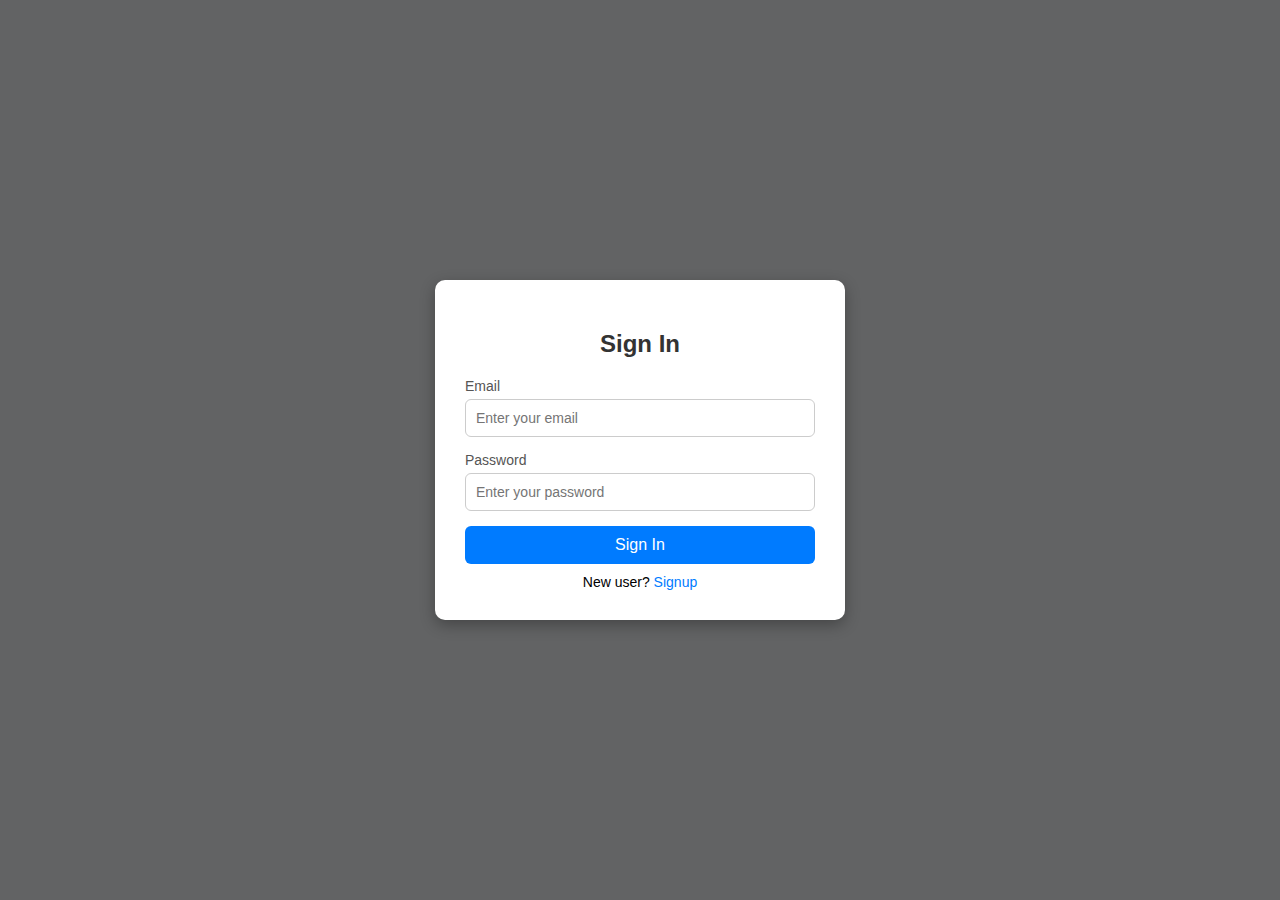
<file: ecommerce.html>
<!DOCTYPE html>
<html lang="en">
<head>
  <meta charset="UTF-8">
  <meta name="viewport" content="width=device-width, initial-scale=1.0">
  <title>E-Commerce | Sign In</title>
  <style>
    body {
      margin: 0;
      font-family: Arial, sans-serif;
      background: #f5f7fa;
    }

    /* Banner Section */
    .banner {
      height: 100vh;
      background: url("https://images.unsplash.com/photo-1542291026-7eec264c27ff?auto=format&fit=crop&w=1600&q=80") no-repeat center center/cover;
      display: flex;
      justify-content: center;
      align-items: center;
      position: relative;
    }

    .banner::after {
      content: "";
      position: absolute;
      top: 0; left: 0;
      width: 100%; height: 100%;
      background: rgba(0, 0, 0, 0.6); /* dark overlay */
    }

    /* Form Container Over Banner */
    .container {
      width: 350px;
      background: #fff;
      border-radius: 10px;
      box-shadow: 0 5px 15px rgba(0,0,0,0.3);
      padding: 30px;
      position: relative;
      z-index: 1;
      text-align: left;
    }

    h2 {
      text-align: center;
      margin-bottom: 20px;
      color: #333;
    }

    form {
      display: flex;
      flex-direction: column;
    }

    label {
      margin-bottom: 5px;
      font-size: 14px;
      color: #555;
    }

    input {
      padding: 10px;
      margin-bottom: 15px;
      border: 1px solid #ccc;
      border-radius: 6px;
      font-size: 14px;
    }

    input:focus {
      border-color: #007bff;
      outline: none;
    }

    .form-btn {
      background: #007bff;
      color: white;
      border: none;
      padding: 10px;
      border-radius: 6px;
      font-size: 16px;
      cursor: pointer;
      transition: 0.3s;
    }

    .form-btn:hover {
      background: #0056b3;
    }

    .link {
      text-align: center;
      margin-top: 10px;
      font-size: 14px;
    }

    .link a {
      color: #007bff;
      text-decoration: none;
    }

    .link a:hover {
      text-decoration: underline;
    }
  </style>
</head>
<body>
  <!-- Banner with Signin Form -->
  <div class="banner">
    <div class="container" id="signin">
      <h2>Sign In</h2>
      <form action="index.html" method="get">
        <label for="email-login">Email</label>
        <input type="email" id="email-login" placeholder="Enter your email" required>
      
        <label for="password-login">Password</label>
        <input type="password" id="password-login" placeholder="Enter your password" required>
      
        <button type="submit" class="form-btn">Sign In</button>
      </form>
      <div class="link">
        New user? <a href="signup.html">Signup</a>
      </div>
    </div>
  </div>
</body>
</html>
</file>
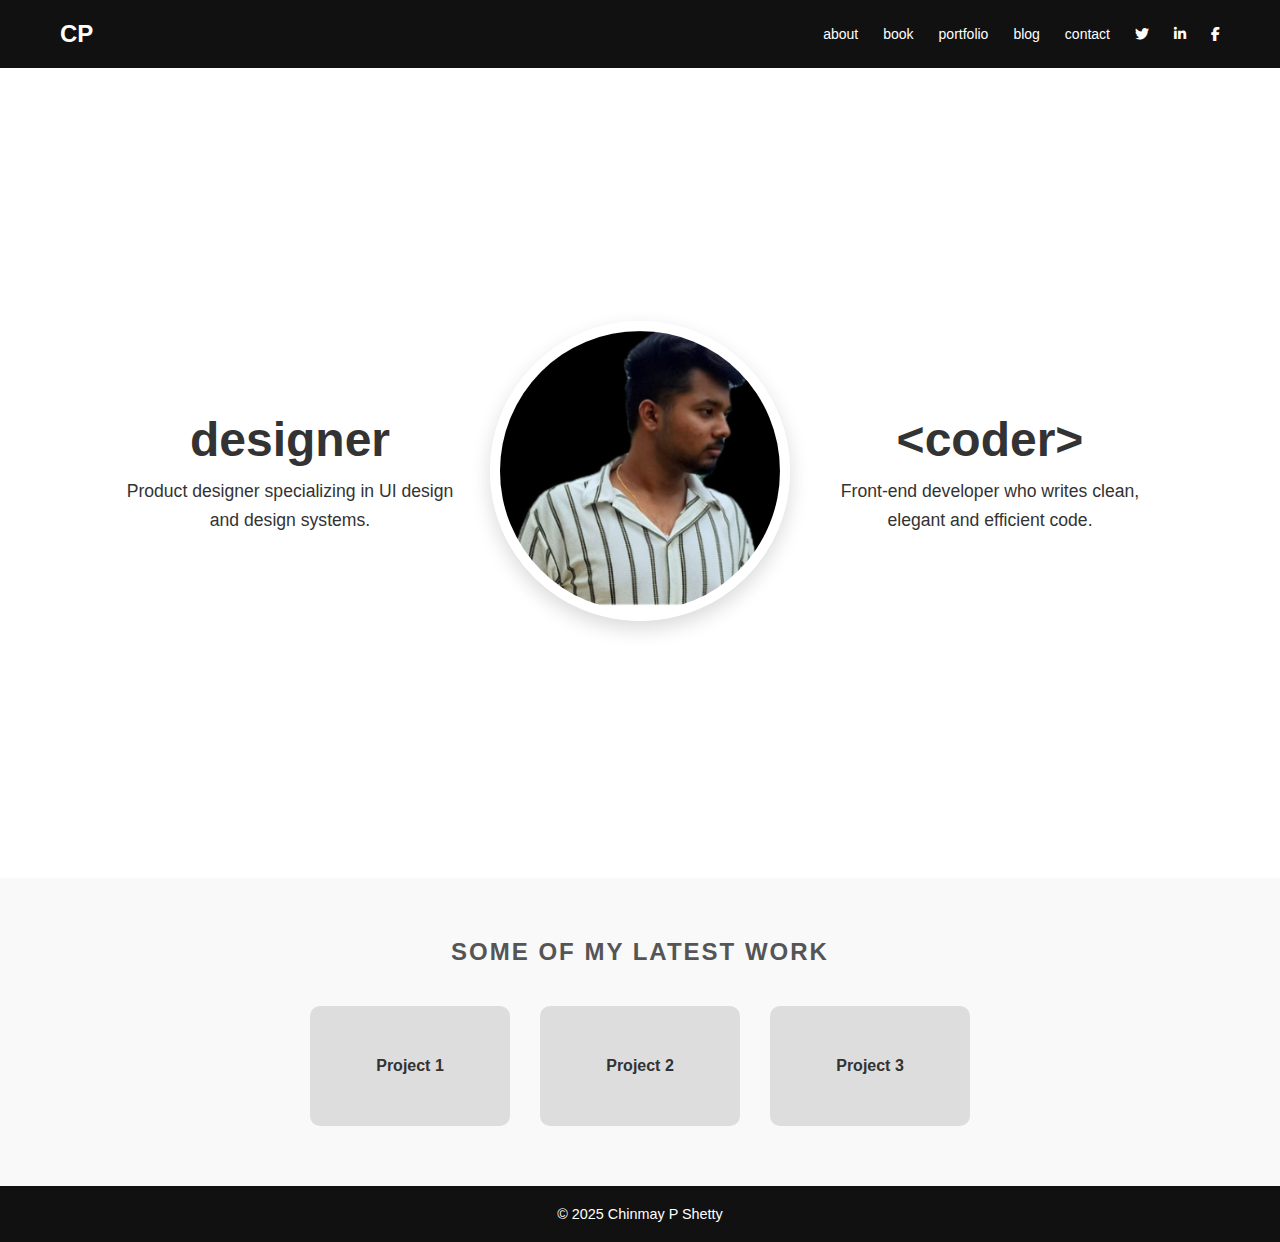
<file: profile.html>
<!DOCTYPE html>
<html lang="en">
<head>
  <meta charset="UTF-8" />
  <meta name="viewport" content="width=device-width, initial-scale=1.0"/>
  <title>Chinmay P Shetty - Designer & Coder</title>
  <link rel="stylesheet" href="styles.css" />
  <link
    rel="stylesheet"
    href="https://cdnjs.cloudflare.com/ajax/libs/font-awesome/6.4.0/css/all.min.css"
    integrity="sha512-papapa..."
    crossorigin="anonymous"
    referrerpolicy="no-referrer"
  />
</head>
<body>
  <header>
    <div class="logo">CP</div>
    <nav>
      <ul>
        <li><a href="#">about</a></li>
        <li><a href="#">book</a></li>
        <li><a href="#">portfolio</a></li>
        <li><a href="#">blog</a></li>
        <li><a href="#">contact</a></li>
        <li><a href="#"><i class="fab fa-twitter"></i></a></li>
        <li><a href="#"><i class="fab fa-linkedin-in"></i></a></li>
        <li><a href="#"><i class="fab fa-facebook-f"></i></a></li>
      </ul>
    </nav>
  </header>

  <section class="hero">
    <div class="left">
      <h1>designer</h1>
      <p>Product designer specializing in UI design and design systems.</p>
    </div>
    <div class="image-center">
      <img src="pic.jpg" alt="Chinmay P Shetty" />
    </div>
    <div class="right">
      <h1>&lt;coder&gt;</h1>
      <p>Front-end developer who writes clean, elegant and efficient code.</p>
    </div>
  </section>

  <section class="latest-work">
    <h2>SOME OF MY LATEST WORK</h2>
    <!-- You can add image thumbnails or links to projects here -->
    <div class="work-grid">
      <div class="work-item">Project 1</div>
      <div class="work-item">Project 2</div>
      <div class="work-item">Project 3</div>
    </div>
  </section>

  <footer>
    <p>&copy; 2025 Chinmay P Shetty</p>
  </footer>
</body>
</html>
</file>
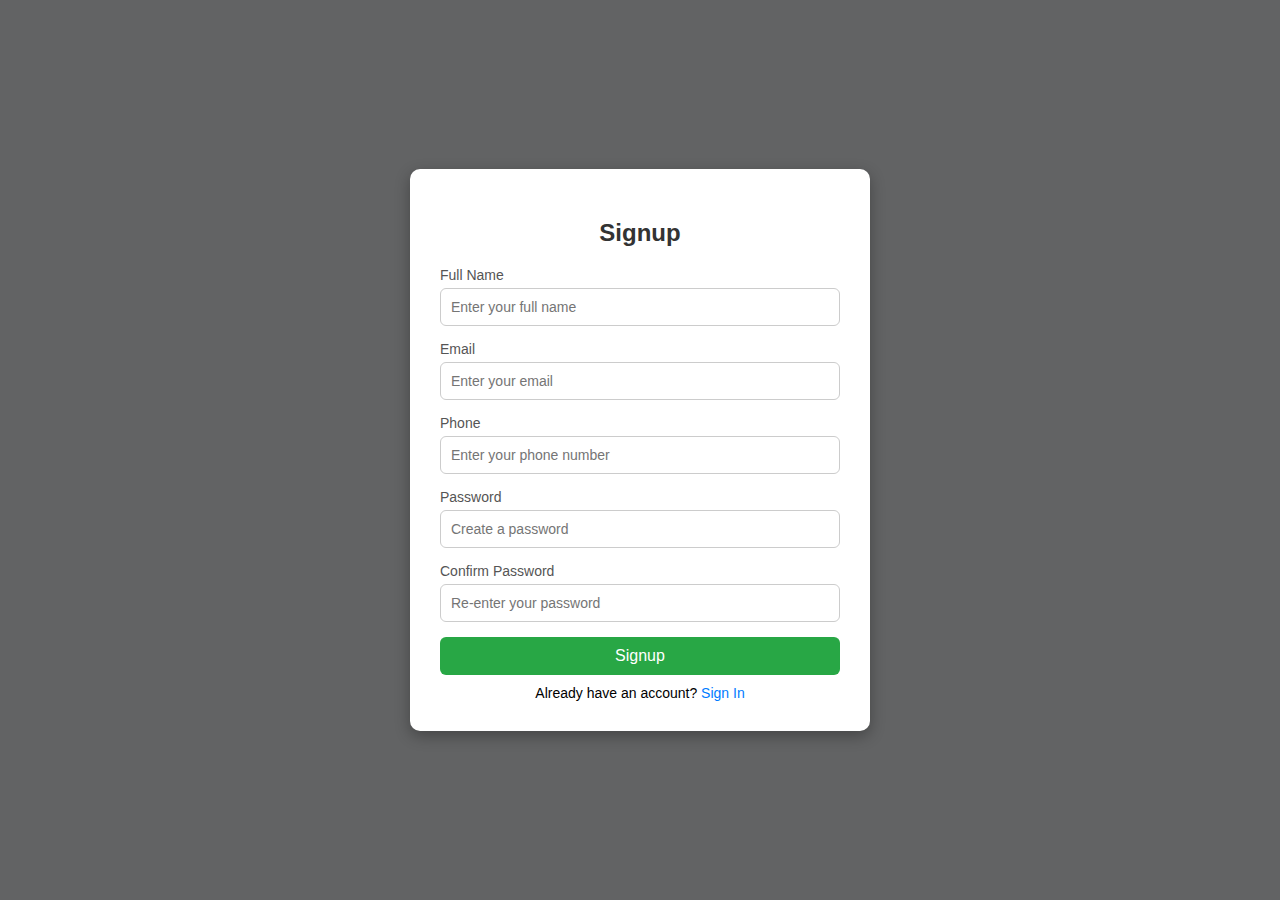
<file: signup.html>
<!DOCTYPE html>
<html lang="en">
<head>
  <meta charset="UTF-8">
  <meta name="viewport" content="width=device-width, initial-scale=1.0">
  <title>E-Commerce | Signup</title>
  <style>
    body {
      margin: 0;
      font-family: Arial, sans-serif;
      background: #f5f7fa;
    }

    /* Banner Section */
    .banner {
      height: 100vh;
      background: url("https://images.unsplash.com/photo-1542291026-7eec264c27ff?auto=format&fit=crop&w=1600&q=80") no-repeat center center/cover;
      display: flex;
      justify-content: center;
      align-items: center;
      position: relative;
    }

    .banner::after {
      content: "";
      position: absolute;
      top: 0; left: 0;
      width: 100%; height: 100%;
      background: rgba(0, 0, 0, 0.6); /* dark overlay */
    }

    /* Form Container Over Banner */
    .container {
      width: 400px;
      background: #fff;
      border-radius: 10px;
      box-shadow: 0 5px 15px rgba(0,0,0,0.3);
      padding: 30px;
      position: relative;
      z-index: 1;
      text-align: left;
    }

    h2 {
      text-align: center;
      margin-bottom: 20px;
      color: #333;
    }

    form {
      display: flex;
      flex-direction: column;
    }

    label {
      margin-bottom: 5px;
      font-size: 14px;
      color: #555;
    }

    input {
      padding: 10px;
      margin-bottom: 15px;
      border: 1px solid #ccc;
      border-radius: 6px;
      font-size: 14px;
    }

    input:focus {
      border-color: #007bff;
      outline: none;
    }

    .form-btn {
      background: #28a745;
      color: white;
      border: none;
      padding: 10px;
      border-radius: 6px;
      font-size: 16px;
      cursor: pointer;
      transition: 0.3s;
    }

    .form-btn:hover {
      background: #1e7e34;
    }

    .link {
      text-align: center;
      margin-top: 10px;
      font-size: 14px;
    }

    .link a {
      color: #007bff;
      text-decoration: none;
    }

    .link a:hover {
      text-decoration: underline;
    }
  </style>
</head>
<body>
  <!-- Banner with Signup Form -->
  <div class="banner">
    <div class="container" id="signup">
      <h2>Signup</h2>
      <form>
        <label for="name">Full Name</label>
        <input type="text" id="name" placeholder="Enter your full name" required>

        <label for="email">Email</label>
        <input type="email" id="email" placeholder="Enter your email" required>

        <label for="phone">Phone</label>
        <input type="tel" id="phone" placeholder="Enter your phone number" required>

        <label for="password">Password</label>
        <input type="password" id="password" placeholder="Create a password" required>

        <label for="confirm">Confirm Password</label>
        <input type="password" id="confirm" placeholder="Re-enter your password" required>

        <button type="submit" class="form-btn">Signup</button>
      </form>
      <div class="link">
        Already have an account? <a href="ecommerce.html">Sign In</a>
      </div>
    </div>
  </div>
</body>
</html>
</file>
<file: styles.css>
* {
    margin: 0;
    padding: 0;
    box-sizing: border-box;
  }
  
  body {
    font-family: 'Segoe UI', sans-serif;
    background: #fff;
    color: #333;
  }
  
  header {
    display: flex;
    justify-content: space-between;
    align-items: center;
    padding: 20px 60px;
    background: #111;
    color: #fff;
  }
  
  .logo {
    font-size: 24px;
    font-weight: bold;
  }
  
  nav ul {
    list-style: none;
    display: flex;
    gap: 25px;
  }
  
  nav ul li a {
    color: #fff;
    text-decoration: none;
    text-transform: lowercase;
    font-size: 14px;
  }
  
  .hero {
    display: flex;
    justify-content: center;
    align-items: center;
    height: 90vh;
    text-align: center;
    position: relative;
    padding: 40px;
  }
  
  .left,
  .right {
    flex: 1;
    max-width: 400px;
    padding: 20px;
  }
  
  .image-center {
    position: relative;
    z-index: 1;
  }
  
  .image-center img {
    width: 300px;
    size: 20%;
    border-radius: 50%;
    border: 10px solid white;
    box-shadow: 0 8px 20px rgba(0, 0, 0, 0.15);
  }
  
  h1 {
    font-size: 3rem;
    margin-bottom: 10px;
  }
  
  .hero p {
    font-size: 1.1rem;
    line-height: 1.6;
  }
  
  .latest-work {
    background: #f9f9f9;
    padding: 60px 40px;
    text-align: center;
  }
  
  .latest-work h2 {
    font-size: 1.5rem;
    margin-bottom: 40px;
    color: #555;
    letter-spacing: 2px;
  }
  
  .work-grid {
    display: flex;
    justify-content: center;
    gap: 30px;
    flex-wrap: wrap;
  }
  
  .work-item {
    width: 200px;
    height: 120px;
    background: #ddd;
    display: flex;
    align-items: center;
    justify-content: center;
    color: #333;
    font-weight: bold;
    border-radius: 10px;
    transition: background 0.3s;
  }
  
  .work-item:hover {
    background: #ccc;
  }
  
  footer {
    padding: 20px;
    background: #111;
    color: #fff;
    text-align: center;
    font-size: 0.9rem;
  }
</file>
